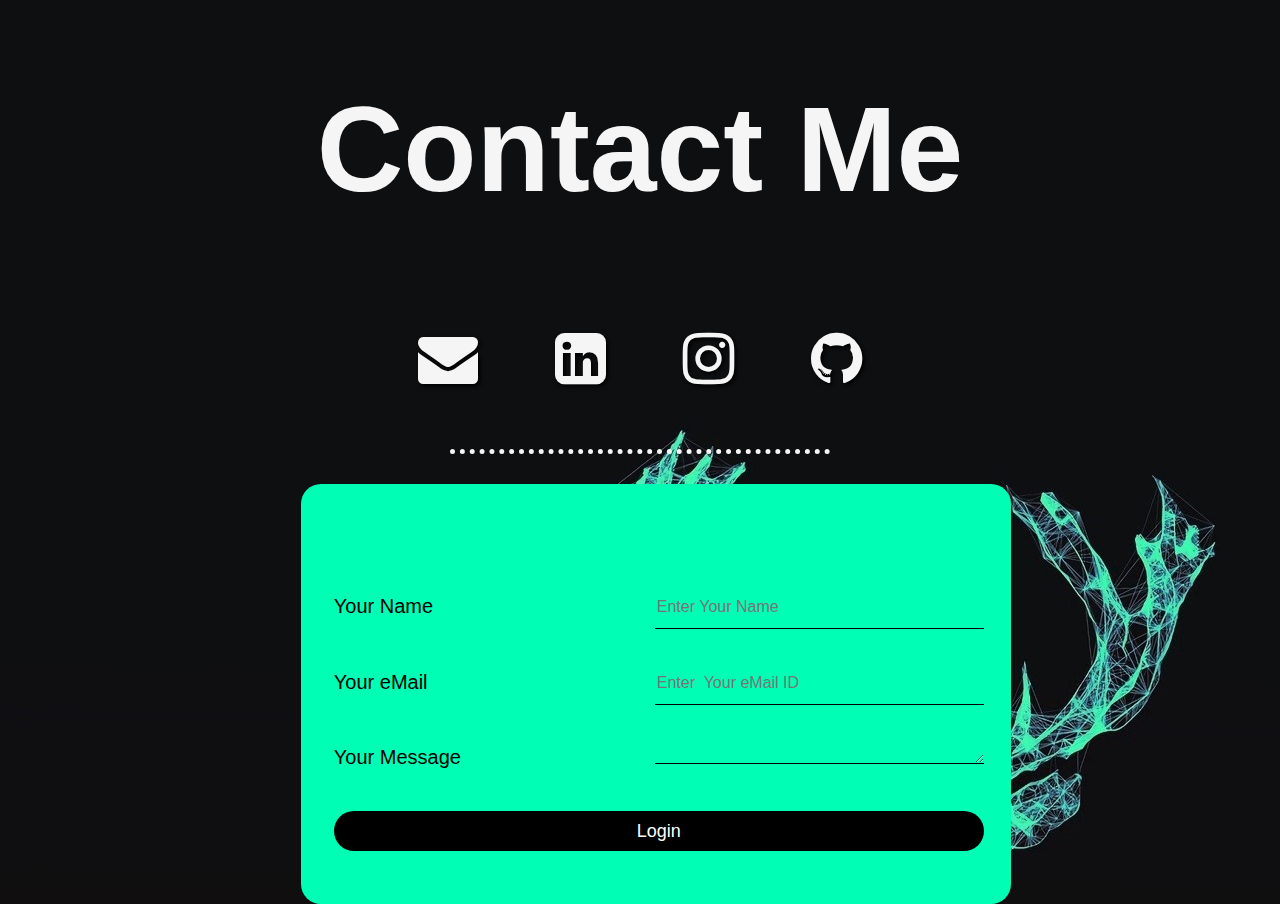
<file: contact.html>
<!DOCTYPE html>
<html lang="en">
    <head>
        <meta charset="UTF-8">
        <meta http-equiv="X-UA-Compatible" content="IE=edge">
        <meta name="viewport" content="width=device-width, initial-scale=1.0">
        <title>Contact Me</title>
        <link rel="stylesheet" href="https://cdnjs.cloudflare.com/ajax/libs/font-awesome/4.7.0/css/font-awesome.min.css">
    </head>
    <body>
        <center>
        <h1>Contact Me</h1>
        <a href="mailto:arindams2002@gmail.com" target="_blank"><i class="fa fa-envelope"></i></a>
        <a href="https://www.linkedin.com/in/arindam-sahoo/" target="_blank"><i class="fa fa-linkedin-square"></i></a>
        <a href="https://www.instagram.com/this_is_arin02/" target="_blank"><i class="fa fa-instagram"></i></a>
        <a href="https://github.com/arindam-sahoo" target="_blank"><i class="fa fa-github"></i></a>
        <hr>
        <div class="loginbox">
        <table>
            <tr>
                <td><label>Your Name</label></td>
                <td><input type="text" name="" placeholder="Enter Your Name"></td>
            </tr>
            <tr>
                <td><label>Your eMail</label></td>
                <td><input type="email" name="" placeholder="Enter  Your eMail ID"></td>
            </tr>
            <tr>
                <td><label>Your Message</label></td>
                <td><textarea></textarea></td>
            </tr>
            <tr>
                <td colspan="2"><input type="submit" name="" class="button" value="Login"></td>
            </tr>
        </table>
        </div>
    </center>
    </body>
    <style>
        body {
            font-size: 60px;
            font-family: 'Segoe UI', Tahoma, Geneva, Verdana, sans-serif;
            background-image: url('bg.jpg');
            background-repeat: no-repeat;
            color: whitesmoke;
        }

        hr {
            border-style: none;
            border-top-style: dotted;
            border-color: whitesmoke;
            border-width: 5px;
            width: 30%;
        }

        i {
            color: whitesmoke;
            font-size:60px;
            text-shadow:2px 2px 4px #000000;
            padding: 30px;
        }

        label {
            font-size: 20px;
            width: 325px;
        }

        td, input, textarea {
            width: 325px;
            text-align: left;
        }

        .button {
            width: 650px;
            text-align: center;
        }

        .loginbox {
            width: 650px;
            height: 350px;
            background-color: rgb(0, 255, 181);
            color: black;
            position: absolute;
            padding: 70px 30px 0 30px;
            border-radius: 20px;
            left: 23.5%;
        }

        .loginbox input[type="submit"] {
            border: none;
            outline: none;
            height: 40px;
            background: black;
            color: #fff;
            font-size: 18px;
            border-radius: 20px;
        }

        .loginbox input[type="text"], input[type="email"], textarea
        {
            border: none;
            border-bottom: 1px solid black;
            background: transparent;
            outline: none;
            height: 40px;
            color: black;
            font-size: 16px;
        }
    </style>
</html>
</file>
